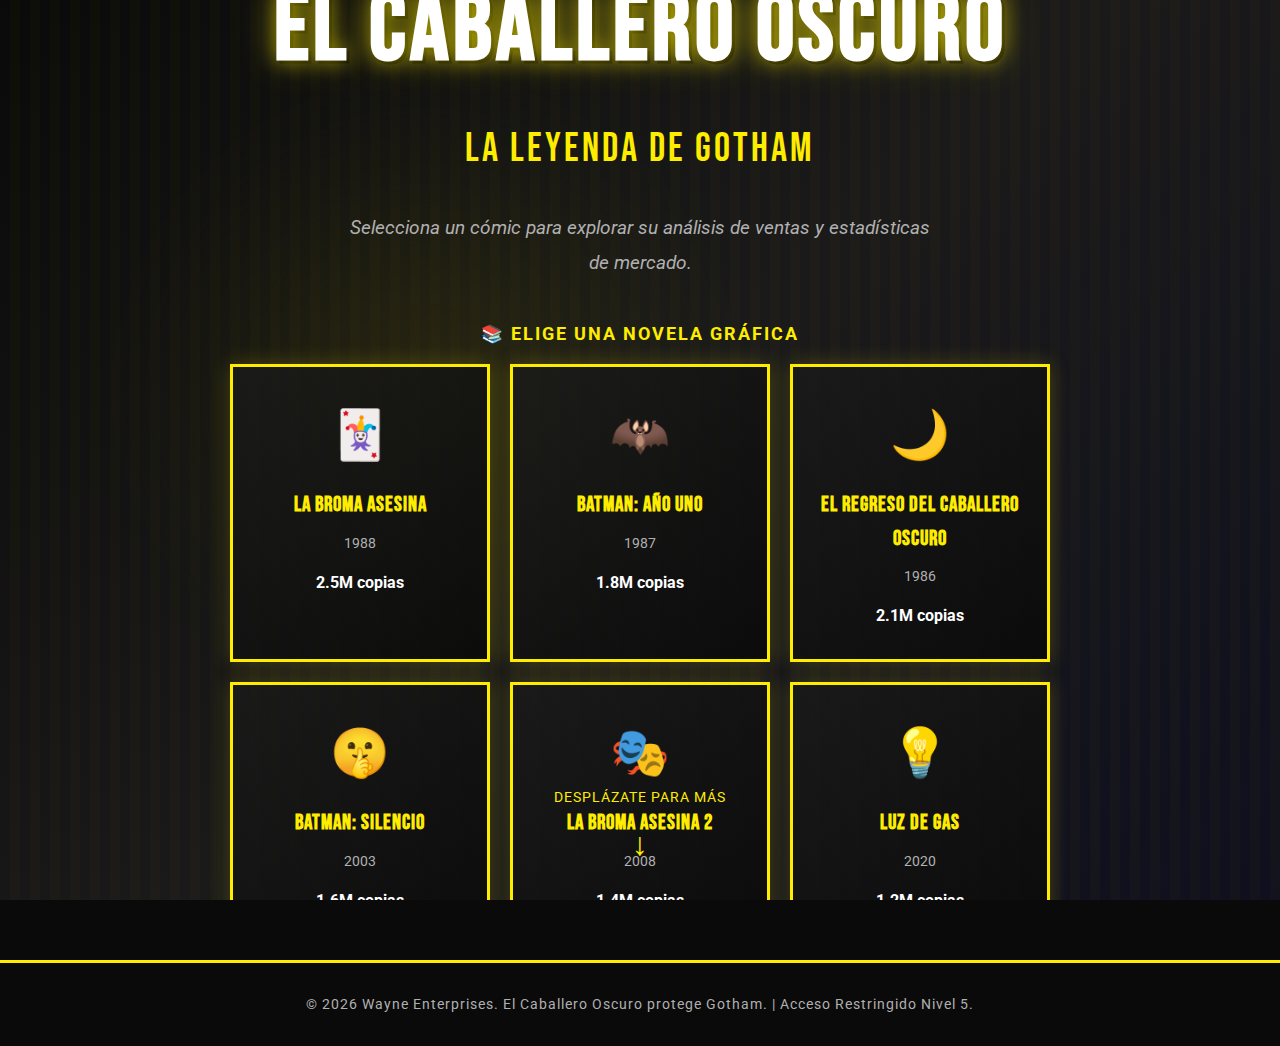
<file: index.html>
<!DOCTYPE html>
<html lang="es">
<head>
    <meta charset="UTF-8">
    <meta name="viewport" content="width=device-width, initial-scale=1.0">
    <title>El Caballero Oscuro | Wayne Enterprises</title>
    <link rel="preconnect" href="https://fonts.googleapis.com">
    <link rel="preconnect" href="https://fonts.gstatic.com" crossorigin>
    <link href="https://fonts.googleapis.com/css2?family=Bebas+Neue&family=Roboto:wght@300;400;700&display=swap" rel="stylesheet">
    <style>
        
        /* --- Variables Globales --- */
        :root {
            --bat-black: #0a0a0a;
            --bat-dark-grey: #1a1a1a;
            --bat-light-grey: #b0b0b0;
            --bat-yellow: #ffed00;
            --bat-blue-accent: #29465B;
            --alert-red: #d32f2f;
            
            --font-titles: 'Bebas Neue', cursive;
            --font-body: 'Roboto', sans-serif;
        }

        * {
            margin: 0;
            padding: 0;
            box-sizing: border-box;
        }

        body {
            background-color: var(--bat-black);
            color: var(--bat-light-grey);
            font-family: var(--font-body);
            line-height: 1.6;
            overflow-x: hidden;
        }

        /* --- HERO LANDING --- */
        .hero-landing {
            position: relative;
            width: 100%;
            height: 100vh;
            display: flex;
            align-items: center;
            justify-content: center;
            overflow: hidden;
            background: linear-gradient(135deg, #0a0a0a 0%, #1a1a1a 50%, #0f0f1f 100%);
        }

        .hero-background {
            position: absolute;
            top: 0;
            left: 0;
            width: 100%;
            height: 100%;
            overflow: hidden;
            z-index: 1;
            background: url('https://images.unsplash.com/photo-1578591914162-7a46681b3c60?ixlib=rb-4.0.3&ixid=M3wxMjA3fDB8MHxwaG90by1wYWdlfHx8ZW58MHx8fHx8fA%3D%3D&auto=format&fit=crop&w=2070&q=80') center/cover no-repeat fixed;
            filter: brightness(0.4) contrast(1.2);
        }

        /* Silueta de Batman - SVG */
        .batman-silhouette {
            display: none;
            position: absolute;
            width: 600px;
            height: 750px;
            right: -100px;
            top: 50%;
            transform: translateY(-50%);
            opacity: 0.4;
            filter: drop-shadow(0 0 40px rgba(255, 237, 0, 0.3));
            animation: silhouetteGlow 4s ease-in-out infinite;
            z-index: 2;
        }

        @keyframes silhouetteGlow {
            0%, 100% {
                filter: drop-shadow(0 0 20px rgba(255, 237, 0, 0.2));
                opacity: 0.35;
            }
            50% {
                filter: drop-shadow(0 0 50px rgba(255, 237, 0, 0.4));
                opacity: 0.5;
            }
        }

        /* Efecto de lluvia */
        .rain-effect {
            position: absolute;
            top: 0;
            left: 0;
            width: 100%;
            height: 100%;
            background: repeating-linear-gradient(
                90deg,
                transparent,
                transparent 10px,
                rgba(255, 237, 0, 0.05) 10px,
                rgba(255, 237, 0, 0.05) 20px
            );
            animation: rainMove 0.8s linear infinite;
            z-index: 3;
            pointer-events: none;
        }

        @keyframes rainMove {
            0% {
                transform: translateY(-100%);
            }
            100% {
                transform: translateY(100%);
            }
        }

        /* Bat-Señal Glow */
        .bat-signal-glow {
            position: absolute;
            width: 600px;
            height: 600px;
            background: radial-gradient(circle, rgba(255, 237, 0, 0.25) 0%, transparent 70%);
            left: 10%;
            top: 10%;
            border-radius: 50%;
            animation: signalPulse 3s ease-in-out infinite;
            z-index: 1;
            filter: blur(40px);
        }

        @keyframes signalPulse {
            0%, 100% {
                box-shadow: 0 0 40px rgba(255, 237, 0, 0.2),
                            inset 0 0 40px rgba(255, 237, 0, 0.1);
            }
            50% {
                box-shadow: 0 0 80px rgba(255, 237, 0, 0.4),
                            inset 0 0 60px rgba(255, 237, 0, 0.2);
            }
        }

        /* Contenido Hero */
        .hero-content {
            position: relative;
            z-index: 10;
            text-align: center;
            max-width: 900px;
            padding: 40px;
            animation: fadeInDown 1.2s ease-out;
        }

        @keyframes fadeInDown {
            from {
                opacity: 0;
                transform: translateY(-30px);
            }
            to {
                opacity: 1;
                transform: translateY(0);
            }
        }

        .hero-title {
            font-family: var(--font-titles);
            font-size: clamp(3rem, 8vw, 6rem);
            font-weight: 900;
            letter-spacing: 4px;
            color: #fff;
            text-shadow: 
                0 0 20px rgba(255, 237, 0, 0.6),
                0 0 40px rgba(255, 237, 0, 0.3),
                3px 3px 0px #000;
            margin-bottom: 10px;
            text-transform: uppercase;
            animation: glow 3s ease-in-out infinite;
        }

        @keyframes glow {
            0%, 100% {
                text-shadow: 
                    0 0 20px rgba(255, 237, 0, 0.6),
                    0 0 40px rgba(255, 237, 0, 0.3),
                    3px 3px 0px #000;
            }
            50% {
                text-shadow: 
                    0 0 40px rgba(255, 237, 0, 0.8),
                    0 0 80px rgba(255, 237, 0, 0.5),
                    3px 3px 0px #000;
            }
        }

        .hero-subtitle {
            font-family: var(--font-titles);
            font-size: 2.5rem;
            letter-spacing: 3px;
            color: var(--bat-yellow);
            text-transform: uppercase;
            margin-bottom: 20px;
            animation: fadeInUp 1.2s ease-out 0.2s both;
        }

        @keyframes fadeInUp {
            from {
                opacity: 0;
                transform: translateY(30px);
            }
            to {
                opacity: 1;
                transform: translateY(0);
            }
        }

        .hero-description {
            font-size: 1.2rem;
            color: var(--bat-light-grey);
            max-width: 600px;
            margin: 30px auto 40px;
            line-height: 1.8;
            animation: fadeInUp 1.2s ease-out 0.4s both;
            font-style: italic;
        }

        /* --- Selector de Cómics --- */
        .comics-selector {
            animation: fadeInUp 1.2s ease-out 0.6s both;
            margin-top: 40px;
        }

        .selector-label {
            display: block;
            font-size: 1.1rem;
            color: var(--bat-yellow);
            margin-bottom: 15px;
            letter-spacing: 2px;
            text-transform: uppercase;
            font-weight: 700;
        }

        .comics-grid {
            display: grid;
            grid-template-columns: repeat(auto-fit, minmax(200px, 1fr));
            gap: 20px;
            max-width: 900px;
            margin: 0 auto;
        }

        .comic-card {
            position: relative;
            overflow: hidden;
            border: 3px solid var(--bat-yellow);
            background: linear-gradient(135deg, rgba(26, 26, 26, 0.8) 0%, rgba(10, 10, 10, 0.9) 100%);
            padding: 30px 20px;
            text-align: center;
            cursor: pointer;
            transition: all 0.4s ease;
            box-shadow: 0 0 20px rgba(255, 237, 0, 0.2);
        }

        .comic-card:hover {
            box-shadow: 0 0 40px rgba(255, 237, 0, 0.6);
            transform: translateY(-8px);
            background: linear-gradient(135deg, rgba(41, 70, 91, 0.8) 0%, rgba(26, 26, 26, 0.9) 100%);
        }

        .comic-card::before {
            content: '';
            position: absolute;
            top: 0;
            left: -100%;
            width: 100%;
            height: 100%;
            background: linear-gradient(90deg, transparent, rgba(255, 237, 0, 0.2), transparent);
            transition: left 0.5s ease;
            z-index: 1;
        }

        .comic-card:hover::before {
            left: 100%;
        }

        .comic-content {
            position: relative;
            z-index: 2;
        }

        .comic-emoji {
            font-size: 3rem;
            display: block;
            margin-bottom: 15px;
        }

        .comic-title {
            font-family: var(--font-titles);
            font-size: 1.3rem;
            color: var(--bat-yellow);
            margin-bottom: 10px;
            letter-spacing: 1px;
            text-transform: uppercase;
        }

        .comic-year {
            font-size: 0.9rem;
            color: var(--bat-light-grey);
            margin-bottom: 15px;
        }

        .comic-sales {
            font-size: 1rem;
            color: #fff;
            font-weight: 700;
        }

        /* Scroll indicator */
        .scroll-indicator {
            position: absolute;
            bottom: 30px;
            left: 50%;
            transform: translateX(-50%);
            text-align: center;
            animation: fadeInUp 1s ease-out 1s both;
            z-index: 10;
        }

        .scroll-indicator span {
            display: block;
            font-size: 0.9rem;
            color: var(--bat-yellow);
            letter-spacing: 1px;
            margin-bottom: 10px;
            text-transform: uppercase;
        }

        .scroll-arrow {
            font-size: 2rem;
            color: var(--bat-yellow);
            animation: bounce 2s infinite;
        }

        @keyframes bounce {
            0%, 100% {
                transform: translateY(0);
            }
            50% {
                transform: translateY(-10px);
            }
        }

        /* Footer */
        .footer {
            background-color: var(--bat-black);
            border-top: 3px solid var(--bat-yellow);
            padding: 30px 20px;
            text-align: center;
            color: var(--bat-light-grey);
            font-size: 0.9rem;
            letter-spacing: 1px;
            margin-top: 60px;
        }

        /* Responsive */
        @media (max-width: 768px) {
            .hero-title {
                font-size: 2.5rem;
            }
            
            .hero-subtitle {
                font-size: 1.5rem;
            }
            
            .batman-silhouette {
                width: 400px;
                height: 500px;
                right: -50px;
            }
            
            .comics-grid {
                grid-template-columns: 1fr;
            }
        }

        @media (max-width: 480px) {
            .hero-landing {
                height: auto;
                min-height: 100vh;
                padding: 40px 20px;
            }
            
            .hero-title {
                font-size: 1.8rem;
            }
            
            .hero-subtitle {
                font-size: 1.2rem;
            }
            
            .batman-silhouette {
                width: 250px;
                height: 350px;
                right: -50px;
                opacity: 0.2;
            }
        }
    </style>
</head>
<body>

    <!-- Hero Principal: El Caballero Oscuro -->
    <header class="hero-landing">
        <div class="hero-background">
            <!-- Silueta de Batman -->
            <svg class="batman-silhouette" viewBox="0 0 400 500" xmlns="http://www.w3.org/2000/svg">
                <!-- Cabeza con orejas características de murciélago -->
                <g class="batman-head">
                    <!-- Orejas izquierda y derecha -->
                    <path d="M 120 80 Q 100 40 80 20 Q 85 60 70 100 Z" fill="#0a0a0a" stroke="#ffed00" stroke-width="2"/>
                    <path d="M 280 80 Q 300 40 320 20 Q 315 60 330 100 Z" fill="#0a0a0a" stroke="#ffed00" stroke-width="2"/>
                    
                    <!-- Cabeza -->
                    <circle cx="200" cy="120" r="60" fill="#1a1a1a" stroke="#ffed00" stroke-width="2"/>
                    
                    <!-- Máscara -->
                    <ellipse cx="200" cy="120" rx="50" ry="45" fill="#0a0a0a" stroke="#ffed00" stroke-width="2"/>
                    
                    <!-- Ojos brillantes -->
                    <circle cx="180" cy="110" r="8" fill="#ffed00"/>
                    <circle cx="220" cy="110" r="8" fill="#ffed00"/>
                </g>
                
                <!-- Cuerpo y capa -->
                <g class="batman-cape">
                    <!-- Capa izquierda -->
                    <path d="M 150 180 Q 80 200 60 350 Q 70 400 100 450 L 150 420 Q 140 300 160 200 Z" fill="#0a0a0a" opacity="0.8"/>
                    
                    <!-- Capa derecha -->
                    <path d="M 250 180 Q 320 200 340 350 Q 330 400 300 450 L 250 420 Q 260 300 240 200 Z" fill="#0a0a0a" opacity="0.8"/>
                    
                    <!-- Símbolo del murciélago en el pecho -->
                    <g transform="translate(200, 250)">
                        <path d="M 0 0 L -20 -15 L -25 5 L -15 10 L -20 25 L 0 15 L 20 25 L 15 10 L 25 5 L 20 -15 Z" fill="#ffed00" stroke="#000" stroke-width="1"/>
                    </g>
                </g>
                
                <!-- Detalles de armadura -->
                <g class="batman-armor">
                    <rect x="170" y="200" width="60" height="120" rx="10" fill="#1a1a1a" stroke="#ffed00" stroke-width="2" opacity="0.7"/>
                </g>
            </svg>

            <!-- Efecto de lluvia de Gotham -->
            <div class="rain-effect"></div>

            <!-- Luz de fondo tipo Bat-Señal -->
            <div class="bat-signal-glow"></div>
        </div>

        <!-- Contenido del Hero -->
        <div class="hero-content">
            <h1 class="hero-title">El Caballero Oscuro</h1>
            <p class="hero-subtitle">La Leyenda de Gotham</p>
            <p class="hero-description">
                Selecciona un cómic para explorar su análisis de ventas y estadísticas de mercado.
            </p>
            
            <div class="comics-selector">
                <span class="selector-label">📚 Elige una Novela Gráfica</span>
                <div class="comics-grid" id="comicsGrid"></div>
            </div>
        </div>

        <!-- Indicador de scroll -->
        <div class="scroll-indicator">
            <span>Desplázate para más</span>
            <div class="scroll-arrow">↓</div>
        </div>
    </header>

    <!-- Sección de análisis -->
    <section id="analysisSection" style="display: none; padding: 60px 20px; max-width: 1200px; margin: 0 auto;">
        <iframe id="analysisFrame" src="" style="width: 100%; height: 100vh; border: none; border-radius: 10px;"></iframe>
    </section>

    <!-- Footer -->
    <footer class="footer">
        <p>© 2026 Wayne Enterprises. El Caballero Oscuro protege Gotham. | Acceso Restringido Nivel 5.</p>
    </footer>

    <script>
        // Datos de cómics disponibles
        const comics = [
            {
                title: "La Broma Asesina",
                emoji: "🃏",
                year: "1988",
                sales: "2.5M copias",
                description: "El clásico definitivo",
                page: "HTML/index.html"
            },
            {
                title: "Batman: Año Uno",
                emoji: "🦇",
                year: "1987",
                sales: "1.8M copias",
                description: "Los orígenes",
                page: "HTML/index.html"
            },
            {
                title: "El Regreso del Caballero Oscuro",
                emoji: "🌙",
                year: "1986",
                sales: "2.1M copias",
                description: "La revolución",
                page: "HTML/index.html"
            },
            {
                title: "Batman: Silencio",
                emoji: "🤫",
                year: "2003",
                sales: "1.6M copias",
                description: "Misterio y suspense",
                page: "HTML/index.html"
            },
            {
                title: "La Broma Asesina 2",
                emoji: "🎭",
                year: "2008",
                sales: "1.4M copias",
                description: "La continuación",
                page: "HTML/index.html"
            },
            {
                title: "Luz de Gas",
                emoji: "💡",
                year: "2020",
                sales: "1.2M copias",
                description: "Historia moderna",
                page: "HTML/index.html"
            }
        ];

        // Renderizar grid de cómics
        function renderComicsGrid() {
            const grid = document.getElementById('comicsGrid');
            grid.innerHTML = comics.map((comic, index) => `
                <div class="comic-card" onclick="selectComic(${index})">
                    <div class="comic-content">
                        <span class="comic-emoji">${comic.emoji}</span>
                        <h3 class="comic-title">${comic.title}</h3>
                        <p class="comic-year">${comic.year}</p>
                        <p class="comic-sales">${comic.sales}</p>
                    </div>
                </div>
            `).join('');
        }

        // Seleccionar cómic y cargar análisis
        function selectComic(index) {
            const comic = comics[index];
            const section = document.getElementById('analysisSection');
            const frame = document.getElementById('analysisFrame');
            
            // Cambiar fuente del iframe
            frame.src = comic.page;
            section.style.display = 'block';
            
            // Scroll suave hacia la sección
            section.scrollIntoView({ behavior: 'smooth' });
        }

        // Efecto parallax
        const silhouette = document.querySelector('.batman-silhouette');
        const batSignalGlow = document.querySelector('.bat-signal-glow');
        
        window.addEventListener('mousemove', function(e) {
            const moveX = (e.clientX / window.innerWidth) * 20;
            const moveY = (e.clientY / window.innerHeight) * 20;
            
            silhouette.style.transform = `translateY(calc(-50% + ${moveY}px)) translateX(${moveX * 0.3}px)`;
            batSignalGlow.style.left = `calc(10% + ${moveX * 0.5}px)`;
            batSignalGlow.style.top = `calc(10% + ${moveY * 0.5}px)`;
        });

        // Inicializar
        renderComicsGrid();

        // Ocultar indicador de scroll cuando hay contenido debajo
        window.addEventListener('scroll', function() {
            const indicator = document.querySelector('.scroll-indicator');
            if (window.scrollY > 100) {
                indicator.style.opacity = '0';
                indicator.style.pointerEvents = 'none';
            } else {
                indicator.style.opacity = '1';
                indicator.style.pointerEvents = 'auto';
            }
        });
    </script>
</body>
</html>
</file>
